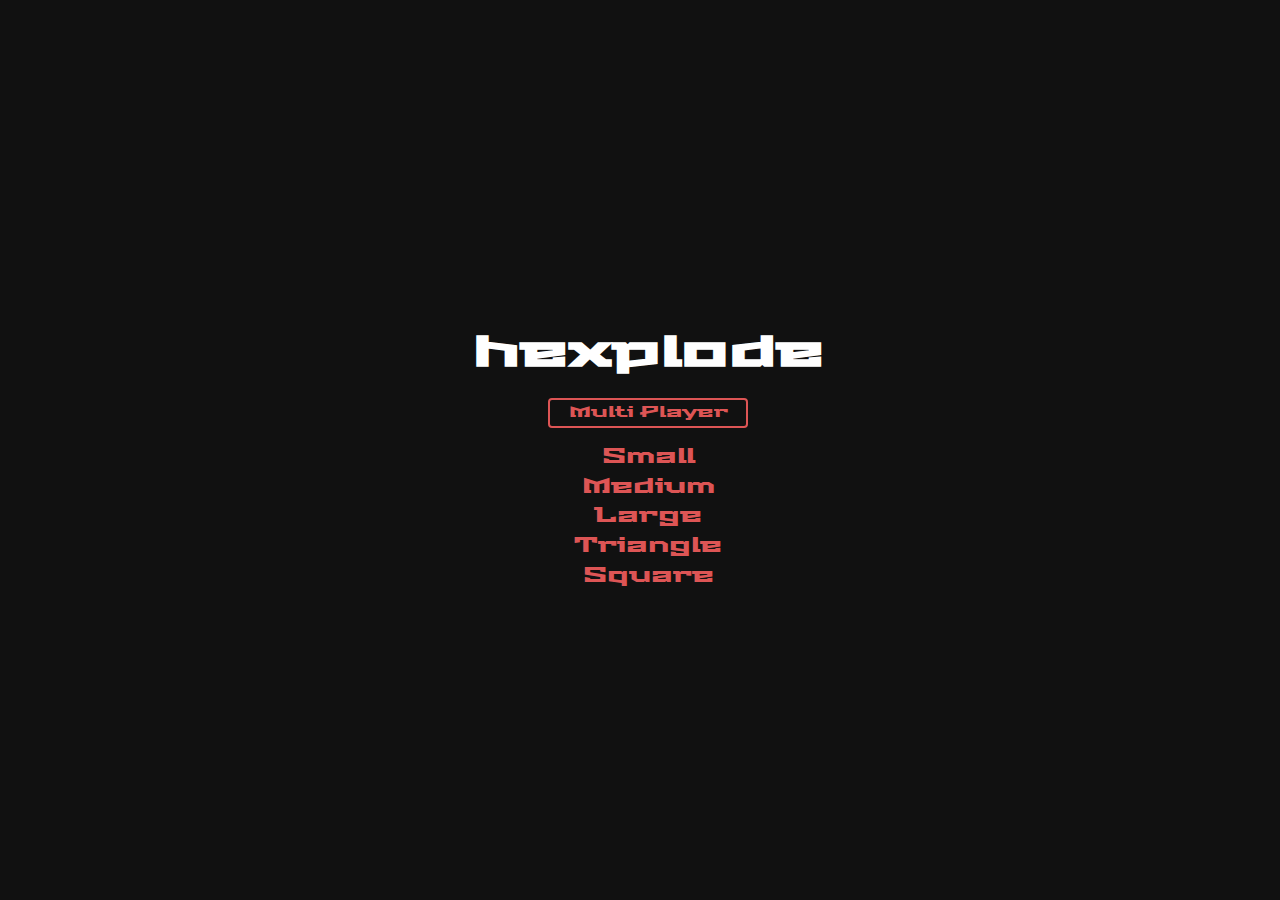
<file: index.html>
<!DOCTYPE HTML>
<html>
<head>
  <title>Hexplode</title>
  <meta name="viewport" content="width=device-width, initial-scale=1">
  <link rel="stylesheet" href="css/style.css">
  <link href="https://fonts.googleapis.com/css?family=Stalinist+One" rel="stylesheet">  
  <script src="https://ajax.googleapis.com/ajax/libs/jquery/3.1.1/jquery.min.js"></script>
  <script src="js/layouts.js"></script>
  <script src="choose.js"></script>
</head>
<body>
  <div id="container">
    <h1 class="title">hexplode</h1>
    <button id="is-solo">Multi Player</button>
    <br />
  </div>
</body>
</html>
</file>
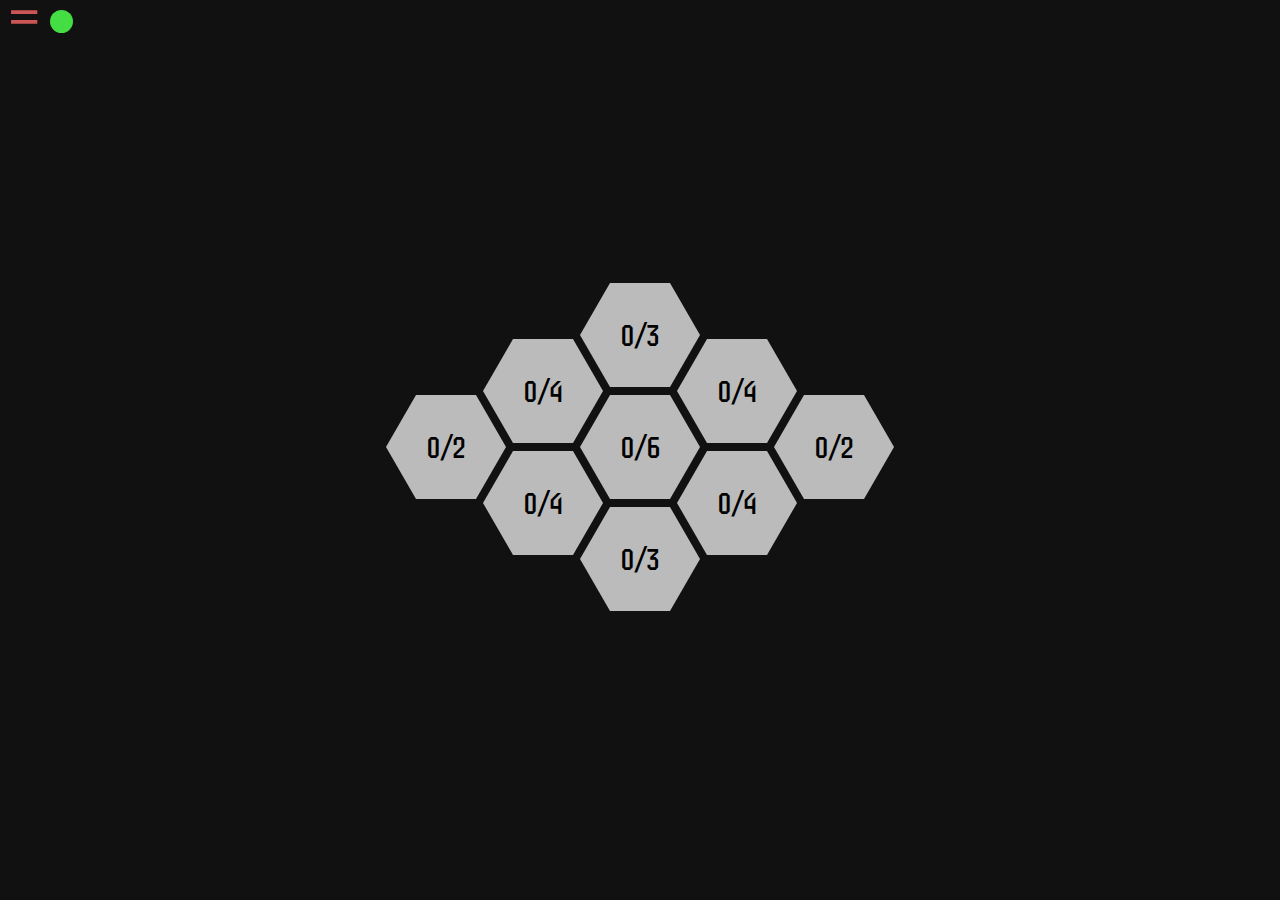
<file: game.html>
<!DOCTYPE HTML>
<html>
<head>
  <title>Hexplode</title>
  <meta name="viewport" content="width=device-width, initial-scale=1">
  <link rel="stylesheet" href="css/style.css">
  <link rel="stylesheet" href="css/board.css">
  <link href="https://fonts.googleapis.com/css?family=Stalinist+One" rel="stylesheet">  
  <link href="https://fonts.googleapis.com/css?family=Iceberg" rel="stylesheet">
  <script src="https://ajax.googleapis.com/ajax/libs/jquery/3.1.1/jquery.min.js"></script>
  <script src="js/layouts.js"></script>
  <script src="js/tile.js"></script>
  <script src="js/dummy.js"></script>
  <script src="js/ai.js"></script>
  <script src="js/board.js"></script>
  <script src="game_start.js"></script>
</head>
<body>
  <div id="board"></div>
</body>
</html>
</file>
<file: css/style.css>
* {
  font-family: 'Stalinist One', cursive;
}

@media (max-width: 850px), (max-height: 600px) {
  .board {
    transform: scale(.5);
  }
}

body {
  background-color: #111111;
  overflow: hidden;
}
h1.title {
  font-size: 44px;
  text-align: center;
  color: #FFFFFF;
}

#container {
  position: absolute;
  top: 50%;
  height: 280px;
  margin: -140px 0 0 0;
  width: 100%;
  text-align: center;
  line-height: 1.8em;
}

a {
  text-decoration: none;
  color: #DD5555;
  font-size: 20px;
  cursor: pointer;
}
a:hover {
  color: #FF0000;
}

#board {
  text-align: center;
}

/**
 * Checkbox
 */
#is-solo {
  width: 200px;
  height: 30px;
  margin-bottom: 15px;
  font-size: 15px;
  background: none;
  border-radius:4px;
  color: #DD5555;
  border: 2px solid #DD5555;
  cursor: pointer;
}
#is-solo:hover {
  color: #FF0000;
  border: 2px solid #FF0000;
}
</file>
<file: css/board.css>
.board {
  display: inline-block;
  position: absolute;
  top: 50%;
  padding-top: 54px;
  text-align: left;
}
.board .row {
  margin-top: -54px;
  height: 110px;
}

/**
 * Game over
 */
.board .cover {
  display: none;
  position: fixed;
  top: 0px;
  left: 0px;
  width: 100%;
  height: 100%;
  margin: 0;
  padding: 0;
  background-color: #000000;
  opacity: 0;
  z-index: 200;
}
.board .game-over {
  display: none;
  position: fixed;
  top: 50%;
  left: 50%;
  width: 500px;
  height: 90px;
  margin-left: -250px;
  margin-top: -45px;
  z-index: 201;
  text-align: center;
  line-height: 2.1em;
  font-size: 20px;
  color: #FFFFFF;
}

/**
 * Other game items
 */
.indicator {
  position: absolute;
  top: 10px;
  left: 50px;
  border-radius: 12px;
  width: 23px;
  height: 23px;
}
.main-menu-btn {
  position: absolute;
  top: 10px;
  left: 10px;
  height: 23px;
  width: 28px;
  overflow: hidden;
}
.main-menu-btn div {
  margin: -25px 0px 0px -2px;
}
.main-menu-btn div a {
  text-decoration: none;
  color: #CC5555;
  font-family: Courier;
  font-size: 54px;
  cursor: pointer;
}
.main-menu-btn div a:hover {
  color: #FF0000;
}

/**
 * Tiles
 */
.dummy {
  opacity: 0;
}

.tile {
  position: relative;
  display: inline-block;
  margin-right: 74px;
}
.tile .content {
  font-family: 'Iceberg';
  font-size: 30px;
  text-align: right;
  position: absolute;
  top: 35px;
  left: 21px;
  width: 50%;
}
.tile .trigger {
  position: absolute;
  top: 1px;
  left: 4px;
  width: 110px;
  height: 100px;
  border-radius: 65px;
  opacity: 0;
  z-index: 100;
  cursor: pointer;
}
.tile-pre {
  display: inline-block;
  width: 0;
  border-right: 30px solid #BBBBBB;
  border-top: 52px solid transparent;
  border-bottom: 52px solid transparent;
}
.tile-main {
  display: inline-block;
  width: 60px;
  height: 104px;
  background-color: #BBBBBB;
}
.tile-post {
  display: inline-block;
  width: 0;
  border-left: 30px solid #BBBBBB;
  border-top: 52px solid transparent;
  border-bottom: 52px solid transparent;
}
</file>
